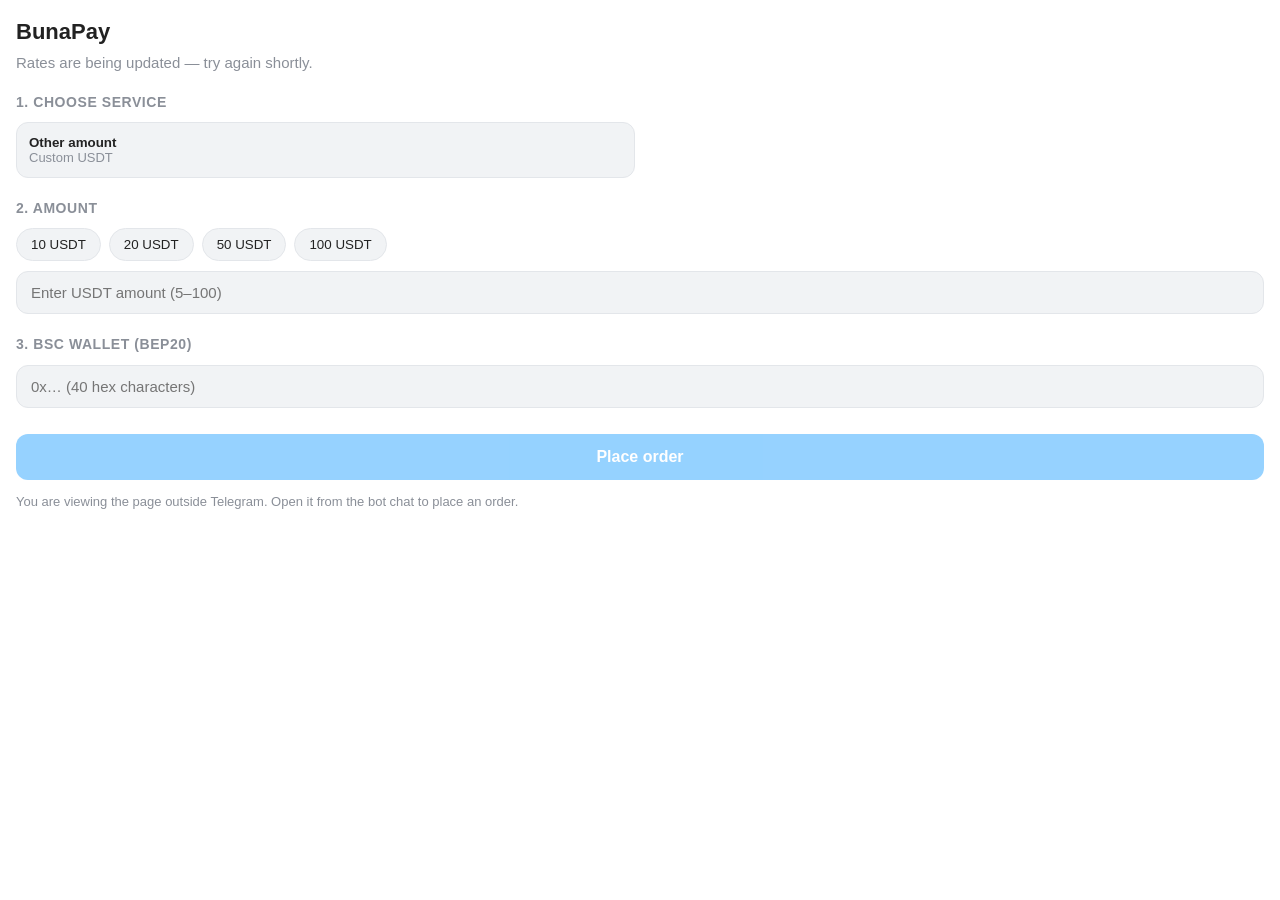
<file: webapp/index.html>
<!doctype html>
<html lang="en">
<head>
  <meta charset="utf-8">
  <meta name="viewport" content="width=device-width, initial-scale=1.0, maximum-scale=1.0, user-scalable=no">
  <title>BunaPay</title>
  <link rel="stylesheet" href="app.css">
  <script src="https://telegram.org/js/telegram-web-app.js"></script>
</head>
<body>
  <header>
    <h1>BunaPay</h1>
    <p id="rate-line">Loading rate…</p>
  </header>

  <section id="service-section">
    <h2>1. Choose service</h2>
    <div id="service-grid" class="grid"></div>
  </section>

  <section id="amount-section" hidden>
    <h2>2. Amount</h2>
    <div id="amount-chips" class="chips"></div>
    <input id="custom-amount" type="number" inputmode="decimal" min="5" max="100" step="0.01"
           placeholder="Enter USDT amount (5–100)" hidden>
    <p id="amount-summary" class="muted" hidden></p>
  </section>

  <section id="wallet-section" hidden>
    <h2>3. BSC wallet (BEP20)</h2>
    <input id="wallet" type="text" inputmode="text" autocomplete="off" spellcheck="false"
           placeholder="0x… (40 hex characters)">
  </section>

  <p id="error" class="error" hidden></p>

  <button id="submit" type="button" disabled>Place order</button>

  <p id="dev-note" class="muted" hidden>
    You are viewing the page outside Telegram. Open it from the bot chat to place an order.
  </p>

  <script src="app.js"></script>
</body>
</html>
</file>
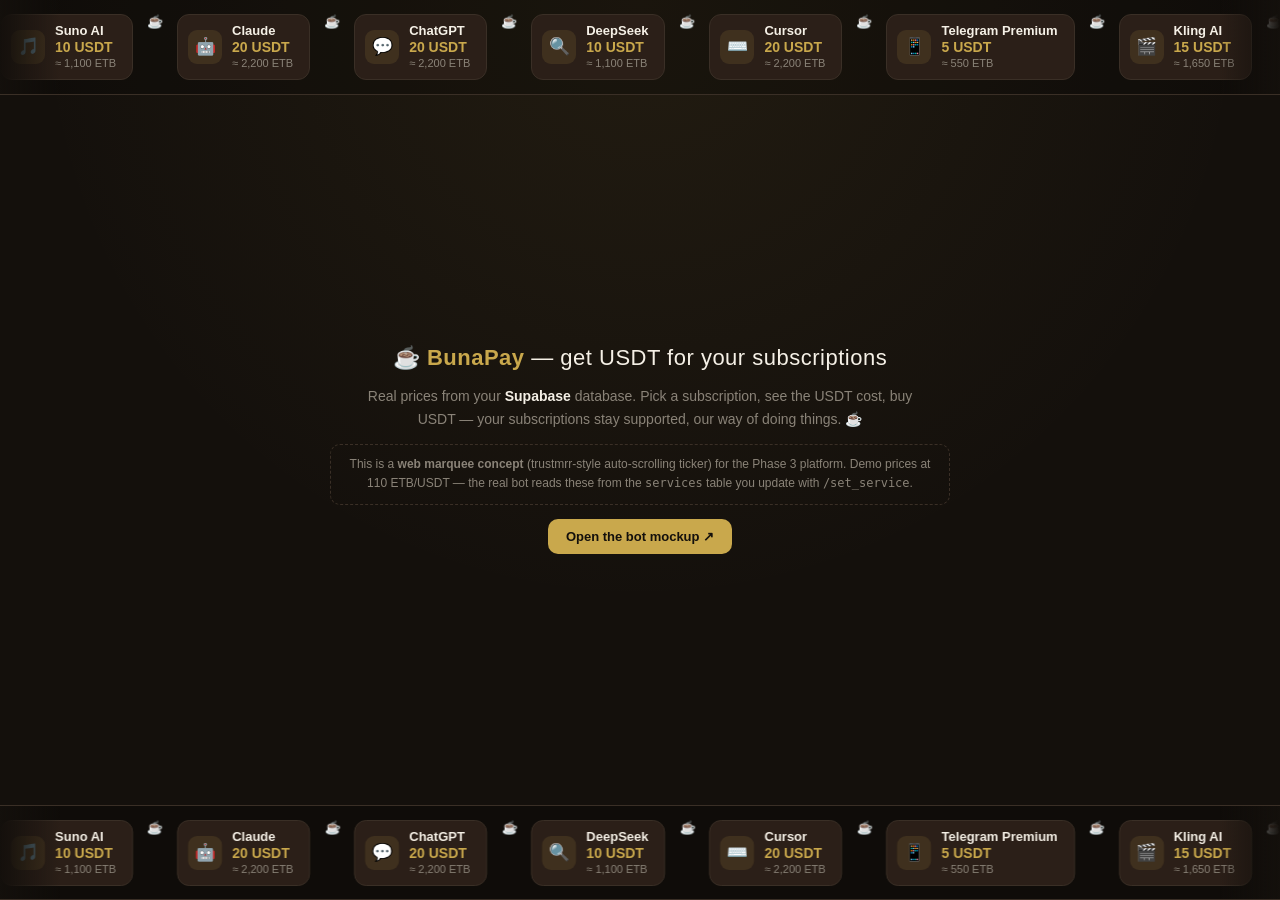
<file: marquee-preview.html>
<!DOCTYPE html>
<html lang="en">
<head>
<meta charset="UTF-8">
<meta name="viewport" content="width=device-width, initial-scale=1.0">
<title>BunaPay — Subscription Marquee (Web Concept)</title>
<style>
  :root {
    --bg: #14100c;
    --coffee: #2b1f18;
    --gold: #C9A84C;
    --gold-dim: rgba(201,168,76,.12);
    --cream: #F5F0E6;
    --dim: #8a8378;
    --border: #3a2f26;
  }
  * { box-sizing: border-box; margin: 0; padding: 0; }
  body {
    background:
      radial-gradient(circle at 50% 0%, rgba(201,168,76,.08), transparent 55%),
      var(--bg);
    color: var(--cream);
    font-family: -apple-system, "Segoe UI", Roboto, Helvetica, Arial, sans-serif;
    min-height: 100vh;
    display: flex;
    flex-direction: column;
  }
  /* Marquee bands */
  .band { overflow: hidden; position: relative; padding: 14px 0; border-top: 1px solid var(--border); border-bottom: 1px solid var(--border); background: rgba(0,0,0,.25); }
  .band.top { border-top: none; }
  .band .track { display: inline-flex; gap: 12px; white-space: nowrap; will-change: transform; animation: scroll-left 32s linear infinite; }
  .band.bottom .track { animation-name: scroll-right; }
  .band:hover .track { animation-play-state: paused; }
  .band.top::before, .band.top::after, .band.bottom::before, .band.bottom::after {
    content: ''; position: absolute; top: 0; bottom: 0; width: 60px; z-index: 2; pointer-events: none;
  }
  .band::before { left: 0; background: linear-gradient(to right, var(--bg), transparent); }
  .band::after { right: 0; background: linear-gradient(to left, var(--bg), transparent); }
  @keyframes scroll-left { from { transform: translateX(0); } to { transform: translateX(-50%); } }
  @keyframes scroll-right { from { transform: translateX(-50%); } to { transform: translateX(0); } }
  /* Service chip */
  .chip {
    display: inline-flex; align-items: center; gap: 10px;
    background: var(--coffee); border: 1px solid var(--border);
    border-radius: 12px; padding: 8px 16px 8px 10px; cursor: default;
    transition: border-color .15s, background .15s;
  }
  .chip:hover { border-color: var(--gold); background: var(--gold-dim); }
  .chip .ico { width: 34px; height: 34px; border-radius: 9px; background: var(--gold-dim); display: flex; align-items: center; justify-content: center; font-size: 17px; }
  .chip .meta { display: flex; flex-direction: column; line-height: 1.25; }
  .chip .nm { font-size: 13px; font-weight: 700; }
  .chip .px { font-size: 14px; font-weight: 800; color: var(--gold); }
  .chip .etb { font-size: 11px; color: var(--dim); }
  .sep { color: var(--dim); font-size: 13px; padding: 0 2px; }
  /* Middle content */
  .mid { flex: 1; display: flex; flex-direction: column; align-items: center; justify-content: center; text-align: center; gap: 14px; padding: 48px 20px; }
  .logo { font-size: 22px; font-weight: 700; color: var(--gold); letter-spacing: .5px; }
  .logo span { color: var(--cream); font-weight: 400; }
  .tag { font-size: 14px; color: var(--dim); max-width: 560px; line-height: 1.6; }
  .tag b { color: var(--cream); }
  .note { font-size: 12px; color: var(--dim); border: 1px dashed var(--border); border-radius: 10px; padding: 10px 16px; max-width: 620px; line-height: 1.6; }
  .cta { display: inline-flex; gap: 10px; align-items: center; }
  .cta a {
    color: var(--bg); background: var(--gold); text-decoration: none;
    font-size: 13px; font-weight: 600; padding: 10px 18px; border-radius: 10px;
  }
  .cta a:hover { background: #d8b85e; }
  .cta .ghost { background: transparent; color: var(--gold); border: 1px solid var(--gold); }
</style>
</head>
<body>

  <!-- TOP MARQUEE (scrolls left) -->
  <div class="band top">
    <div class="track" id="trackTop"></div>
  </div>

  <div class="mid">
    <div class="logo">☕ BunaPay <span>— get USDT for your subscriptions</span></div>
    <div class="tag">
      Real prices from your <b>Supabase</b> database. Pick a subscription, see the USDT cost,
      buy USDT — your subscriptions stay supported, our way of doing things. ☕
    </div>
    <div class="note">
      This is a <b>web marquee concept</b> (trustmrr-style auto-scrolling ticker) for the Phase 3 platform.
      Demo prices at 110 ETB/USDT — the real bot reads these from the <code>services</code> table you update with <code>/set_service</code>.
    </div>
    <div class="cta">
      <a href="http://localhost:8000/bot-mockup.html">Open the bot mockup ↗</a>
    </div>
  </div>

  <!-- BOTTOM MARQUEE (scrolls right) -->
  <div class="band bottom">
    <div class="track" id="trackBottom"></div>
  </div>

<script>
  // Demo data — mirrors the bot mock. Real values come from Supabase `services`.
  const SERVICES = [
    { icon: '🎵', name: 'Suno AI', usdt: 10 },
    { icon: '🤖', name: 'Claude', usdt: 20 },
    { icon: '💬', name: 'ChatGPT', usdt: 20 },
    { icon: '🔍', name: 'DeepSeek', usdt: 10 },
    { icon: '⌨️', name: 'Cursor', usdt: 20 },
    { icon: '📱', name: 'Telegram Premium', usdt: 5 },
    { icon: '🎬', name: 'Kling AI', usdt: 15 },
  ];
  const RATE = 110;

  function chip(s) {
    const el = document.createElement('div');
    el.className = 'chip';
    el.innerHTML = `
      <span class="ico">${s.icon}</span>
      <span class="meta">
        <span class="nm">${s.name}</span>
        <span class="px">${s.usdt} USDT</span>
        <span class="etb">≈ ${(s.usdt * RATE).toLocaleString()} ETB</span>
      </span>`;
    return el;
  }

  // Build a track with the list repeated twice for a seamless loop (translateX -50%)
  function build(el) {
    const frag = document.createDocumentFragment();
    for (let rep = 0; rep < 2; rep++) {
      SERVICES.forEach(s => {
        frag.appendChild(chip(s));
        const sep = document.createElement('span');
        sep.className = 'sep';
        sep.textContent = '☕';
        frag.appendChild(sep);
      });
    }
    el.appendChild(frag);
  }
  build(document.getElementById('trackTop'));
  build(document.getElementById('trackBottom'));
</script>
</body>
</html>
</file>
<file: webapp/app.css>
:root {
  --bg: #ffffff;
  --text: #222222;
  --hint: #8a8f98;
  --secondary-bg: #f1f3f5;
  --button: #2ea6ff;
  --button-text: #ffffff;
  --border: #e3e6ea;
  --error: #e53935;
}

body {
  margin: 0;
  padding: 16px 16px 40px;
  background: var(--bg);
  color: var(--text);
  font-family: -apple-system, BlinkMacSystemFont, "Segoe UI", Roboto, sans-serif;
  font-size: 15px;
  line-height: 1.45;
  -webkit-font-smoothing: antialiased;
}

h1 {
  font-size: 22px;
  margin: 0;
}

h2 {
  font-size: 14px;
  font-weight: 600;
  margin: 0 0 10px;
  color: var(--hint);
  text-transform: uppercase;
  letter-spacing: 0.04em;
}

header {
  margin-bottom: 18px;
}

header p {
  margin: 4px 0 0;
  color: var(--hint);
}

section {
  margin-bottom: 20px;
}

.grid {
  display: grid;
  grid-template-columns: repeat(2, 1fr);
  gap: 10px;
}

.tile {
  background: var(--secondary-bg);
  border: 1px solid var(--border);
  border-radius: 12px;
  padding: 12px;
  text-align: left;
  cursor: pointer;
  color: var(--text);
  transition: border-color 0.15s;
}

.tile .name {
  font-weight: 600;
  display: block;
}

.tile .price {
  color: var(--hint);
  font-size: 13px;
}

.tile.selected {
  border-color: var(--button);
  box-shadow: 0 0 0 1px var(--button);
}

.chips {
  display: flex;
  flex-wrap: wrap;
  gap: 8px;
  margin-bottom: 10px;
}

.chip {
  background: var(--secondary-bg);
  border: 1px solid var(--border);
  border-radius: 999px;
  padding: 8px 14px;
  cursor: pointer;
  color: var(--text);
}

.chip.selected {
  border-color: var(--button);
  background: var(--button);
  color: var(--button-text);
}

input[type="text"],
input[type="number"] {
  width: 100%;
  box-sizing: border-box;
  background: var(--secondary-bg);
  border: 1px solid var(--border);
  border-radius: 12px;
  padding: 12px 14px;
  font-size: 15px;
  color: var(--text);
  outline: none;
}

input:focus {
  border-color: var(--button);
}

.muted {
  color: var(--hint);
  font-size: 13px;
}

.error {
  color: var(--error);
  font-size: 14px;
  margin: 8px 0;
}

#submit {
  width: 100%;
  background: var(--button);
  color: var(--button-text);
  border: none;
  border-radius: 12px;
  padding: 14px;
  font-size: 16px;
  font-weight: 600;
  cursor: pointer;
  margin-top: 6px;
}

#submit:disabled {
  opacity: 0.5;
  cursor: default;
}
</file>
